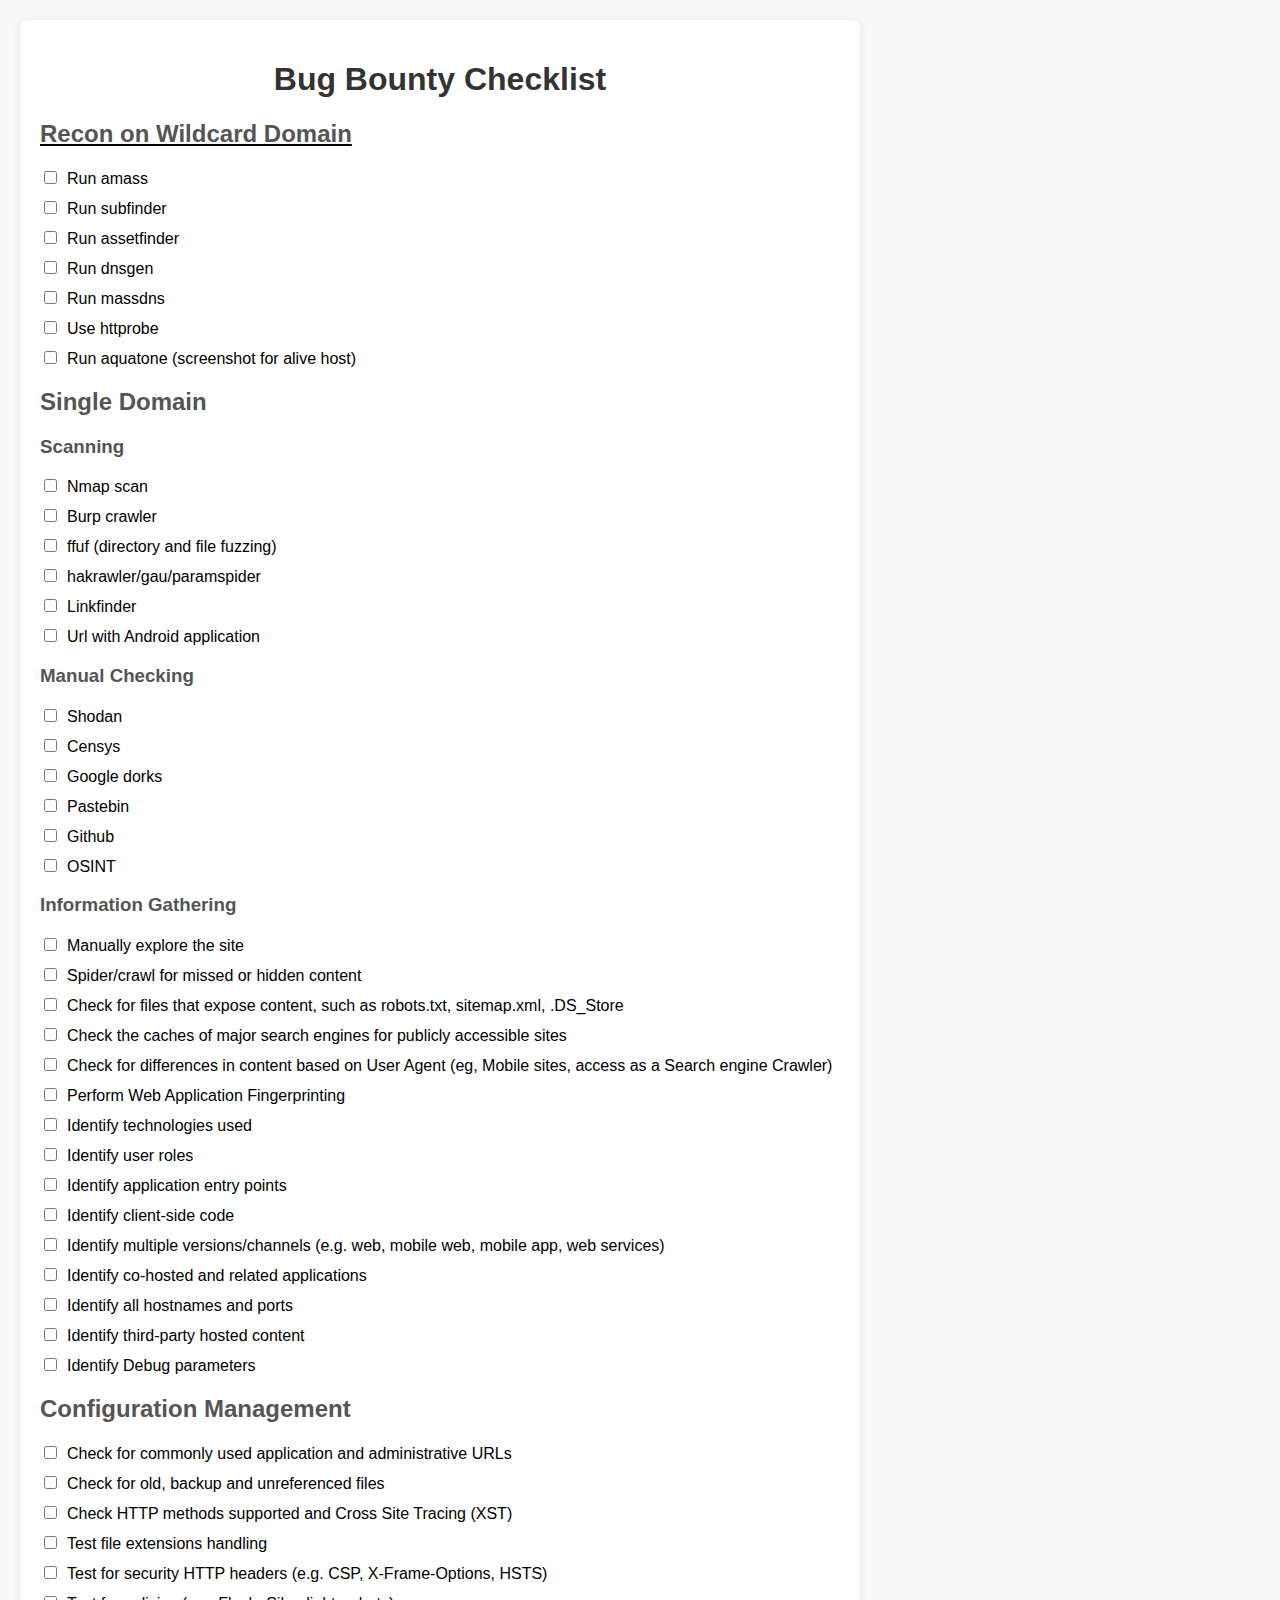
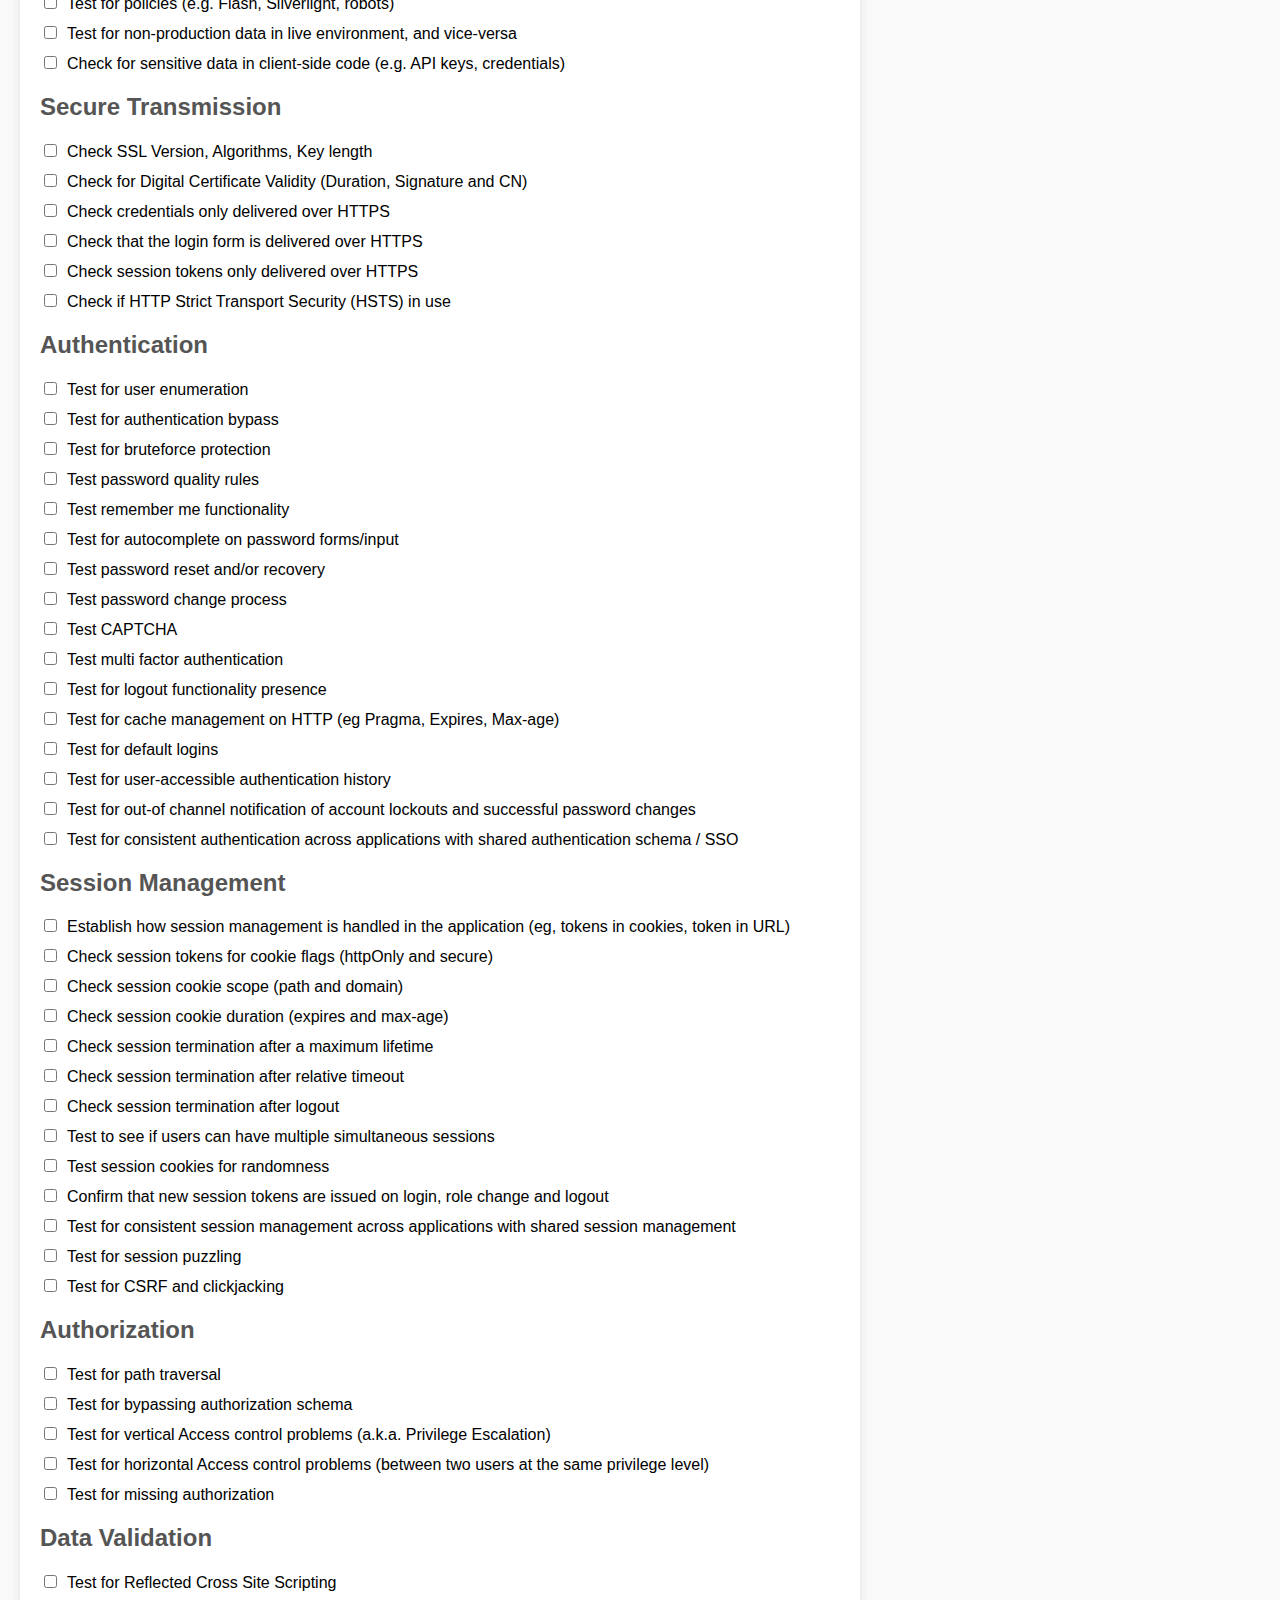
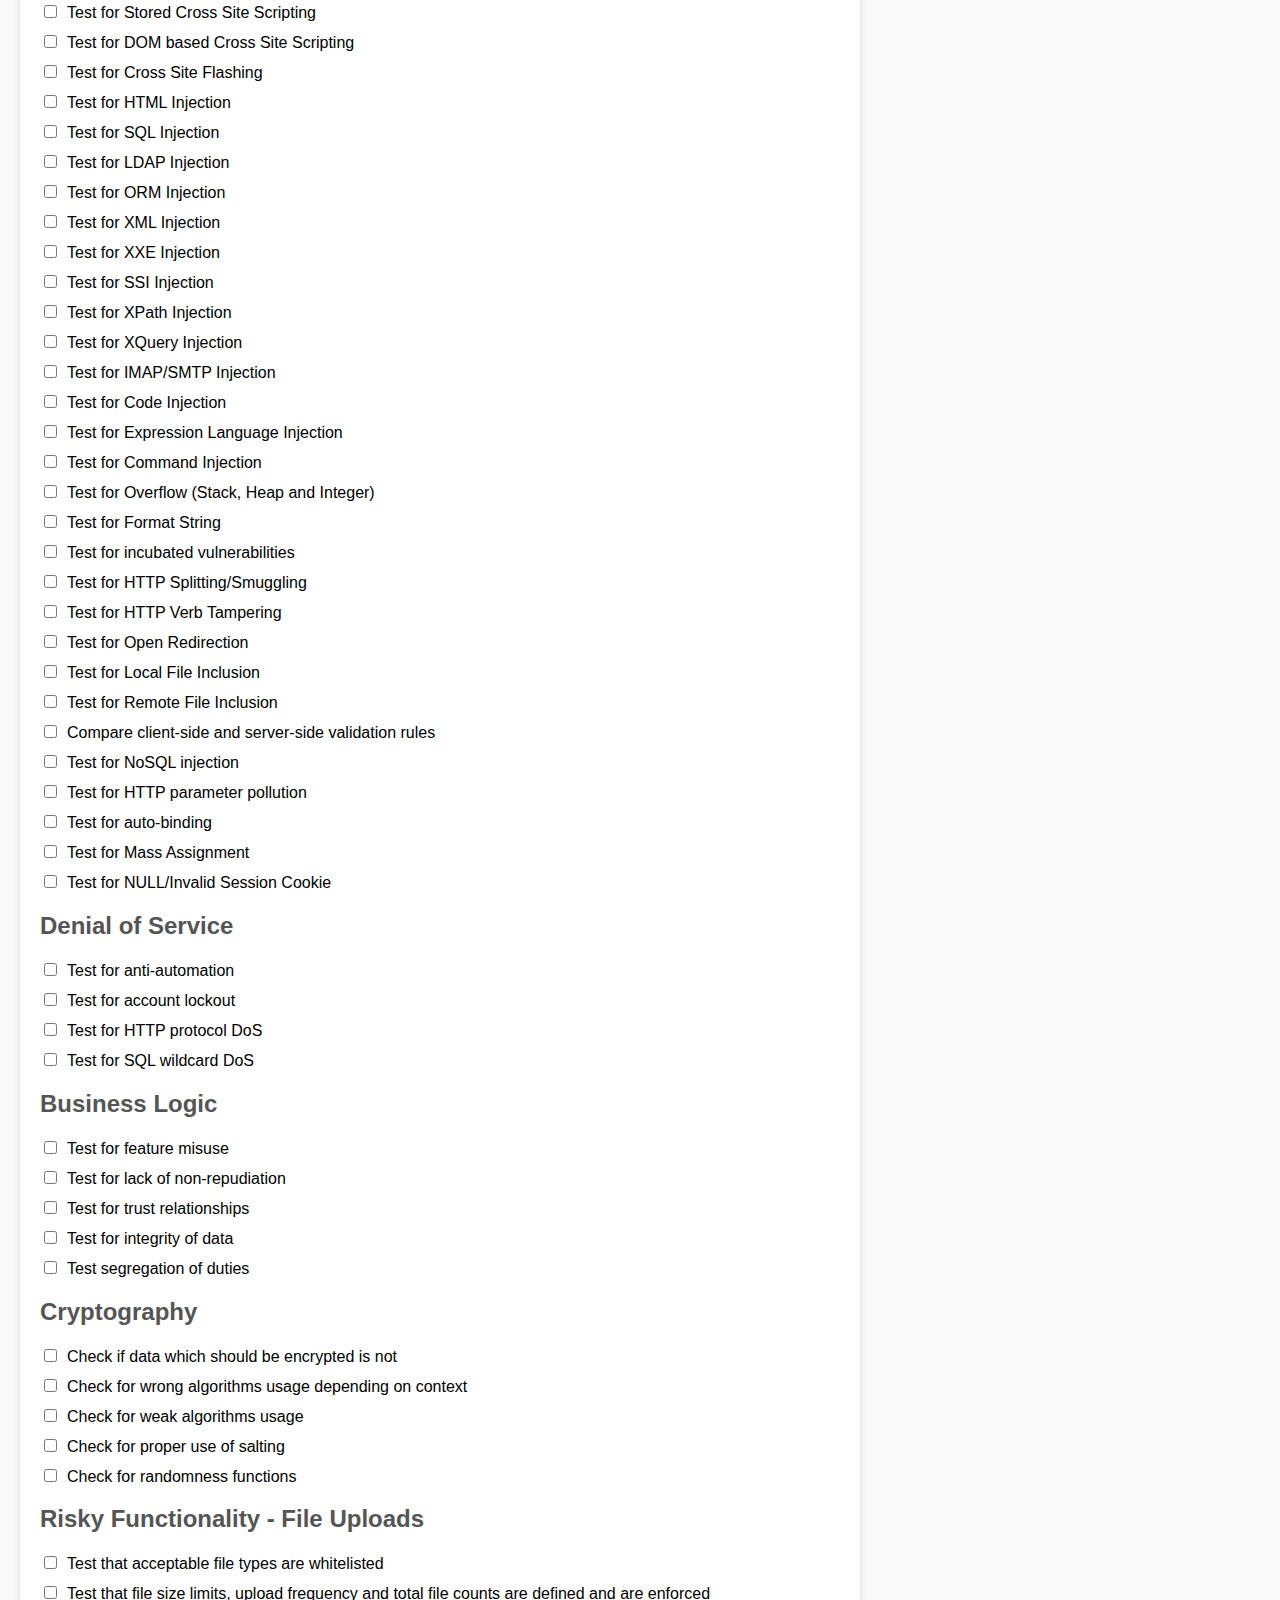
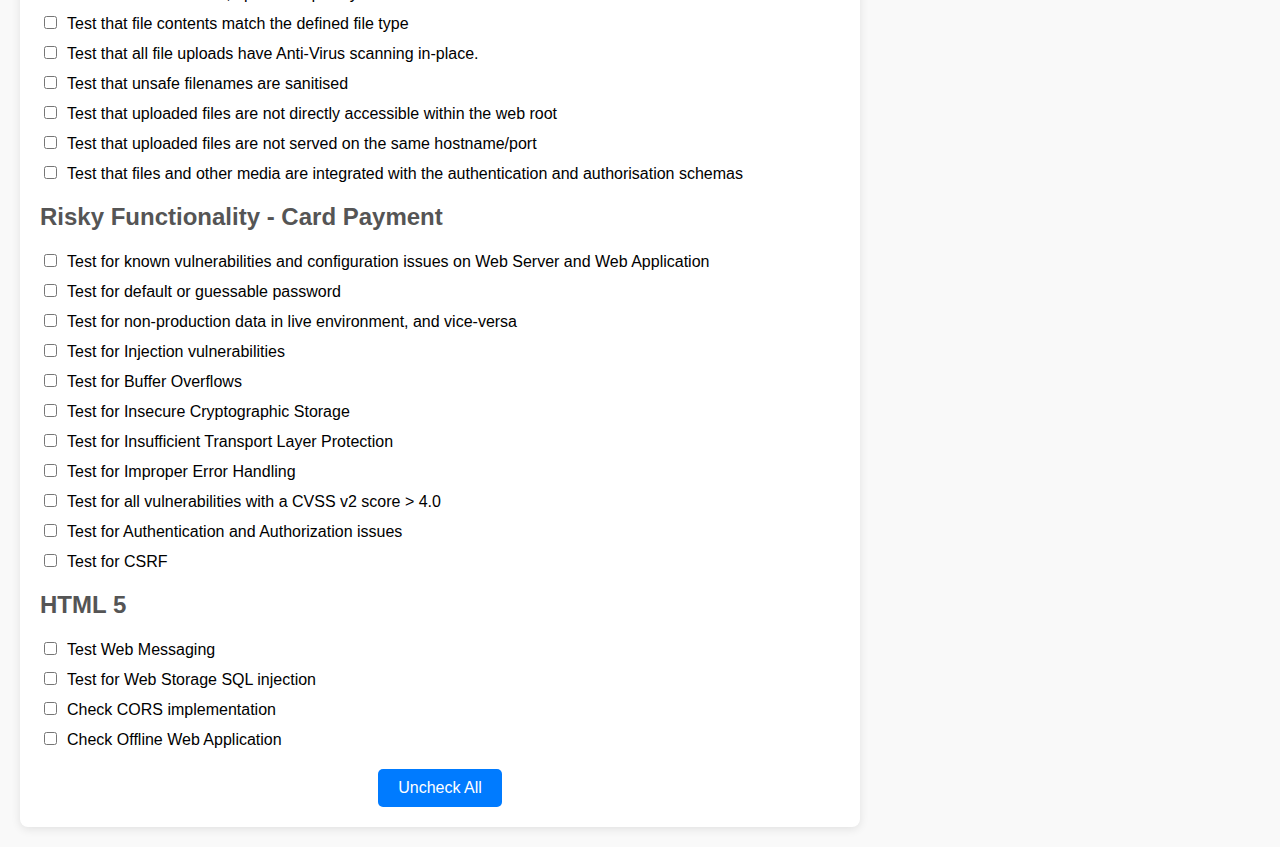
<file: BCAT.html>
<!DOCTYPE html>
<html lang="en">
<head>
    <meta charset="UTF-8">
    <meta name="viewport" content="width=device-width, initial-scale=1.0">
    <title>Bug Bounty Checklist & Tools</title>
    <style>
        body {
            font-family: Arial, sans-serif;
            background-color: #f9f9f9;
            margin: 0;
            padding: 20px;
        }

        .container {
            max-width: 800px;
            background-color: #fff;
            padding: 20px;
            border-radius: 8px;
            box-shadow: 0 2px 10px rgba(0, 0, 0, 0.1);
        }

        h1 {
            text-align: center;
            color: #333;
        }

        h2, h3 {
            color: #555;
        }

        .checkbox-container {
            margin: 10px 0;
        }

        input[type="checkbox"] {
            margin-right: 10px;
        }
        .button-container {
            text-align: center;
            margin-top: 20px;
        }

        button {
            padding: 10px 20px;
            background-color: #007BFF;
            color: white;
            border: none;
            border-radius: 5px;
            cursor: pointer;
            font-size: 16px;
        }

        button:hover {
            background-color: #0056b3;
        }
    </style>
</head>
<body>
    <div class="container">
        <h1>Bug Bounty Checklist</h1>
        <u>
            <h2>Recon on Wildcard Domain</h2>
            </u>
        <div class="checkbox-container"><input type="checkbox">Run amass</div>
        <div class="checkbox-container"><input type="checkbox">Run subfinder</div>
        <div class="checkbox-container"><input type="checkbox">Run assetfinder</div>
        <div class="checkbox-container"><input type="checkbox">Run dnsgen</div>
        <div class="checkbox-container"><input type="checkbox">Run massdns</div>
        <div class="checkbox-container"><input type="checkbox">Use httprobe</div>
        <div class="checkbox-container"><input type="checkbox">Run aquatone (screenshot for alive host)</div>

        <h2>Single Domain</h2>
        <h3>Scanning</h3>
        <div class="checkbox-container"><input type="checkbox">Nmap scan</div>
        <div class="checkbox-container"><input type="checkbox">Burp crawler</div>
        <div class="checkbox-container"><input type="checkbox">ffuf (directory and file fuzzing)</div>
        <div class="checkbox-container"><input type="checkbox">hakrawler/gau/paramspider</div>
        <div class="checkbox-container"><input type="checkbox">Linkfinder</div>
        <div class="checkbox-container"><input type="checkbox">Url with Android application</div>

        <h3>Manual Checking</h3>
        <div class="checkbox-container"><input type="checkbox">Shodan</div>
        <div class="checkbox-container"><input type="checkbox">Censys</div>
        <div class="checkbox-container"><input type="checkbox">Google dorks</div>
        <div class="checkbox-container"><input type="checkbox">Pastebin</div>
        <div class="checkbox-container"><input type="checkbox">Github</div>
        <div class="checkbox-container"><input type="checkbox">OSINT</div>

        <h3>Information Gathering</h3>
        <div class="checkbox-container"><input type="checkbox">Manually explore the site</div>
        <div class="checkbox-container"><input type="checkbox">Spider/crawl for missed or hidden content</div>
        <div class="checkbox-container"><input type="checkbox">Check for files that expose content, such as robots.txt, sitemap.xml, .DS_Store</div>
        <div class="checkbox-container"><input type="checkbox">Check the caches of major search engines for publicly accessible sites</div>
        <div class="checkbox-container"><input type="checkbox">Check for differences in content based on User Agent (eg, Mobile sites, access as a Search engine Crawler)</div>
        <div class="checkbox-container"><input type="checkbox">Perform Web Application Fingerprinting</div>
        <div class="checkbox-container"><input type="checkbox">Identify technologies used</div>
        <div class="checkbox-container"><input type="checkbox">Identify user roles</div>
        <div class="checkbox-container"><input type="checkbox">Identify application entry points</div>
        <div class="checkbox-container"><input type="checkbox">Identify client-side code</div>
        <div class="checkbox-container"><input type="checkbox">Identify multiple versions/channels (e.g. web, mobile web, mobile app, web services)</div>
        <div class="checkbox-container"><input type="checkbox">Identify co-hosted and related applications</div>
        <div class="checkbox-container"><input type="checkbox">Identify all hostnames and ports</div>
        <div class="checkbox-container"><input type="checkbox">Identify third-party hosted content</div>
        <div class="checkbox-container"><input type="checkbox">Identify Debug parameters</div>

        <h2>Configuration Management</h2>
        <div class="checkbox-container"><input type="checkbox">Check for commonly used application and administrative URLs</div>
        <div class="checkbox-container"><input type="checkbox">Check for old, backup and unreferenced files</div>
        <div class="checkbox-container"><input type="checkbox">Check HTTP methods supported and Cross Site Tracing (XST)</div>
        <div class="checkbox-container"><input type="checkbox">Test file extensions handling</div>
        <div class="checkbox-container"><input type="checkbox">Test for security HTTP headers (e.g. CSP, X-Frame-Options, HSTS)</div>
        <div class="checkbox-container"><input type="checkbox">Test for policies (e.g. Flash, Silverlight, robots)</div>
        <div class="checkbox-container"><input type="checkbox">Test for non-production data in live environment, and vice-versa</div>
        <div class="checkbox-container"><input type="checkbox">Check for sensitive data in client-side code (e.g. API keys, credentials)</div>

        <h2>Secure Transmission</h2>
        <div class="checkbox-container"><input type="checkbox">Check SSL Version, Algorithms, Key length</div>
        <div class="checkbox-container"><input type="checkbox">Check for Digital Certificate Validity (Duration, Signature and CN)</div>
        <div class="checkbox-container"><input type="checkbox">Check credentials only delivered over HTTPS</div>
        <div class="checkbox-container"><input type="checkbox">Check that the login form is delivered over HTTPS</div>
        <div class="checkbox-container"><input type="checkbox">Check session tokens only delivered over HTTPS</div>
        <div class="checkbox-container"><input type="checkbox">Check if HTTP Strict Transport Security (HSTS) in use</div>

        <h2>Authentication</h2>
        <div class="checkbox-container"><input type="checkbox">Test for user enumeration</div>
        <div class="checkbox-container"><input type="checkbox">Test for authentication bypass</div>
        <div class="checkbox-container"><input type="checkbox">Test for bruteforce protection</div>
        <div class="checkbox-container"><input type="checkbox">Test password quality rules</div>
        <div class="checkbox-container"><input type="checkbox">Test remember me functionality</div>
        <div class="checkbox-container"><input type="checkbox">Test for autocomplete on password forms/input</div>
        <div class="checkbox-container"><input type="checkbox">Test password reset and/or recovery</div>
        <div class="checkbox-container"><input type="checkbox">Test password change process</div>
        <div class="checkbox-container"><input type="checkbox">Test CAPTCHA</div>
        <div class="checkbox-container"><input type="checkbox">Test multi factor authentication</div>
        <div class="checkbox-container"><input type="checkbox">Test for logout functionality presence</div>
        <div class="checkbox-container"><input type="checkbox">Test for cache management on HTTP (eg Pragma, Expires, Max-age)</div>
        <div class="checkbox-container"><input type="checkbox">Test for default logins</div>
        <div class="checkbox-container"><input type="checkbox">Test for user-accessible authentication history</div>
        <div class="checkbox-container"><input type="checkbox">Test for out-of channel notification of account lockouts and successful password changes</div>
        <div class="checkbox-container"><input type="checkbox">Test for consistent authentication across applications with shared authentication schema / SSO</div>

        <h2>Session Management</h2>
        <div class="checkbox-container"><input type="checkbox">Establish how session management is handled in the application (eg, tokens in cookies, token in URL)</div>
        <div class="checkbox-container"><input type="checkbox">Check session tokens for cookie flags (httpOnly and secure)</div>
        <div class="checkbox-container"><input type="checkbox">Check session cookie scope (path and domain)</div>
        <div class="checkbox-container"><input type="checkbox">Check session cookie duration (expires and max-age)</div>
        <div class="checkbox-container"><input type="checkbox">Check session termination after a maximum lifetime</div>
        <div class="checkbox-container"><input type="checkbox">Check session termination after relative timeout</div>
        <div class="checkbox-container"><input type="checkbox">Check session termination after logout</div>
        <div class="checkbox-container"><input type="checkbox">Test to see if users can have multiple simultaneous sessions</div>
        <div class="checkbox-container"><input type="checkbox">Test session cookies for randomness</div>
        <div class="checkbox-container"><input type="checkbox">Confirm that new session tokens are issued on login, role change and logout</div>
        <div class="checkbox-container"><input type="checkbox">Test for consistent session management across applications with shared session management</div>
        <div class="checkbox-container"><input type="checkbox">Test for session puzzling</div>
        <div class="checkbox-container"><input type="checkbox">Test for CSRF and clickjacking</div>
        
        <h2>Authorization</h2>
        <div class="checkbox-container"><input type="checkbox">Test for path traversal</div>
        <div class="checkbox-container"><input type="checkbox">Test for bypassing authorization schema</div>
        <div class="checkbox-container"><input type="checkbox">Test for vertical Access control problems (a.k.a. Privilege Escalation)</div>
        <div class="checkbox-container"><input type="checkbox">Test for horizontal Access control problems (between two users at the same privilege level)</div>
        <div class="checkbox-container"><input type="checkbox">Test for missing authorization</div>

        <h2>Data Validation</h2>
        <div class="checkbox-container"><input type="checkbox">Test for Reflected Cross Site Scripting</div>
        <div class="checkbox-container"><input type="checkbox">Test for Stored Cross Site Scripting</div>
        <div class="checkbox-container"><input type="checkbox">Test for DOM based Cross Site Scripting</div>
        <div class="checkbox-container"><input type="checkbox">Test for Cross Site Flashing</div>
        <div class="checkbox-container"><input type="checkbox">Test for HTML Injection</div>
        <div class="checkbox-container"><input type="checkbox">Test for SQL Injection</div>
        <div class="checkbox-container"><input type="checkbox">Test for LDAP Injection</div>
        <div class="checkbox-container"><input type="checkbox">Test for ORM Injection</div>
        <div class="checkbox-container"><input type="checkbox">Test for XML Injection</div>
        <div class="checkbox-container"><input type="checkbox">Test for XXE Injection</div>
        <div class="checkbox-container"><input type="checkbox">Test for SSI Injection</div>
        <div class="checkbox-container"><input type="checkbox">Test for XPath Injection</div>
        <div class="checkbox-container"><input type="checkbox">Test for XQuery Injection</div>
        <div class="checkbox-container"><input type="checkbox">Test for IMAP/SMTP Injection</div>
        <div class="checkbox-container"><input type="checkbox">Test for Code Injection</div>
        <div class="checkbox-container"><input type="checkbox">Test for Expression Language Injection</div>
        <div class="checkbox-container"><input type="checkbox">Test for Command Injection</div>
        <div class="checkbox-container"><input type="checkbox">Test for Overflow (Stack, Heap and Integer)</div>
        <div class="checkbox-container"><input type="checkbox">Test for Format String</div>
        <div class="checkbox-container"><input type="checkbox">Test for incubated vulnerabilities</div>
        <div class="checkbox-container"><input type="checkbox">Test for HTTP Splitting/Smuggling</div>
        <div class="checkbox-container"><input type="checkbox">Test for HTTP Verb Tampering</div>
        <div class="checkbox-container"><input type="checkbox">Test for Open Redirection</div>
        <div class="checkbox-container"><input type="checkbox">Test for Local File Inclusion</div>
        <div class="checkbox-container"><input type="checkbox">Test for Remote File Inclusion</div>
        <div class="checkbox-container"><input type="checkbox">Compare client-side and server-side validation rules</div>
        <div class="checkbox-container"><input type="checkbox">Test for NoSQL injection</div>
        <div class="checkbox-container"><input type="checkbox">Test for HTTP parameter pollution</div>
        <div class="checkbox-container"><input type="checkbox">Test for auto-binding</div>
        <div class="checkbox-container"><input type="checkbox">Test for Mass Assignment</div>
        <div class="checkbox-container"><input type="checkbox">Test for NULL/Invalid Session Cookie</div>

        <h2>Denial of Service</h2>
        <div class="checkbox-container"><input type="checkbox">Test for anti-automation</div>
        <div class="checkbox-container"><input type="checkbox">Test for account lockout</div>
        <div class="checkbox-container"><input type="checkbox">Test for HTTP protocol DoS</div>
        <div class="checkbox-container"><input type="checkbox">Test for SQL wildcard DoS</div>

        <h2>Business Logic</h2>
        <div class="checkbox-container"><input type="checkbox">Test for feature misuse</div>
        <div class="checkbox-container"><input type="checkbox">Test for lack of non-repudiation</div>
        <div class="checkbox-container"><input type="checkbox">Test for trust relationships</div>
        <div class="checkbox-container"><input type="checkbox">Test for integrity of data</div>
        <div class="checkbox-container"><input type="checkbox">Test segregation of duties</div>

        <h2>Cryptography</h2>
        <div class="checkbox-container"><input type="checkbox">Check if data which should be encrypted is not</div>
        <div class="checkbox-container"><input type="checkbox">Check for wrong algorithms usage depending on context</div>
        <div class="checkbox-container"><input type="checkbox">Check for weak algorithms usage</div>
        <div class="checkbox-container"><input type="checkbox">Check for proper use of salting</div>
        <div class="checkbox-container"><input type="checkbox">Check for randomness functions</div>

        <h2>Risky Functionality - File Uploads</h2>
        <div class="checkbox-container"><input type="checkbox">Test that acceptable file types are whitelisted</div>
        <div class="checkbox-container"><input type="checkbox">Test that file size limits, upload frequency and total file counts are defined and are enforced</div>
        <div class="checkbox-container"><input type="checkbox">Test that file contents match the defined file type</div>
        <div class="checkbox-container"><input type="checkbox">Test that all file uploads have Anti-Virus scanning in-place.</div>
        <div class="checkbox-container"><input type="checkbox">Test that unsafe filenames are sanitised</div>
        <div class="checkbox-container"><input type="checkbox">Test that uploaded files are not directly accessible within the web root</div>
        <div class="checkbox-container"><input type="checkbox">Test that uploaded files are not served on the same hostname/port</div>
        <div class="checkbox-container"><input type="checkbox">Test that files and other media are integrated with the authentication and authorisation schemas</div>

        <h2>Risky Functionality - Card Payment</h2>
        <div class="checkbox-container"><input type="checkbox">Test for known vulnerabilities and configuration issues on Web Server and Web Application</div>
        <div class="checkbox-container"><input type="checkbox">Test for default or guessable password</div>
        <div class="checkbox-container"><input type="checkbox">Test for non-production data in live environment, and vice-versa</div>
        <div class="checkbox-container"><input type="checkbox">Test for Injection vulnerabilities</div>
        <div class="checkbox-container"><input type="checkbox">Test for Buffer Overflows</div>
        <div class="checkbox-container"><input type="checkbox">Test for Insecure Cryptographic Storage</div>
        <div class="checkbox-container"><input type="checkbox">Test for Insufficient Transport Layer Protection</div>
        <div class="checkbox-container"><input type="checkbox">Test for Improper Error Handling</div>
        <div class="checkbox-container"><input type="checkbox">Test for all vulnerabilities with a CVSS v2 score > 4.0</div>
        <div class="checkbox-container"><input type="checkbox">Test for Authentication and Authorization issues</div>
        <div class="checkbox-container"><input type="checkbox">Test for CSRF</div>

        <h2>HTML 5</h2>
        <div class="checkbox-container"><input type="checkbox">Test Web Messaging</div>
        <div class="checkbox-container"><input type="checkbox">Test for Web Storage SQL injection</div>
        <div class="checkbox-container"><input type="checkbox">Check CORS implementation</div>
        <div class="checkbox-container"><input type="checkbox">Check Offline Web Application</div>
        <div class="button-container">
            <button id="uncheck-all">Uncheck All</button>
    </div>
    <script>
        document.addEventListener('DOMContentLoaded', (event) => {
            // Restore checkbox state
            document.querySelectorAll('input[type="checkbox"]').forEach((checkbox) => {
                const checked = localStorage.getItem(checkbox.id) === 'true';
                checkbox.checked = checked;
            });

            // Save checkbox state
            document.querySelectorAll('input[type="checkbox"]').forEach((checkbox) => {
                checkbox.addEventListener('change', () => {
                    localStorage.setItem(checkbox.id, checkbox.checked);
                });
            });

            // Uncheck all checkboxes
            document.getElementById('uncheck-all').addEventListener('click', () => {
                document.querySelectorAll('input[type="checkbox"]').forEach((checkbox) => {
                    checkbox.checked = false;
                    localStorage.setItem(checkbox.id, false);
                });
            });
        });
        // By_issam_beniysa
    </script>
</body>
</html>
</file>
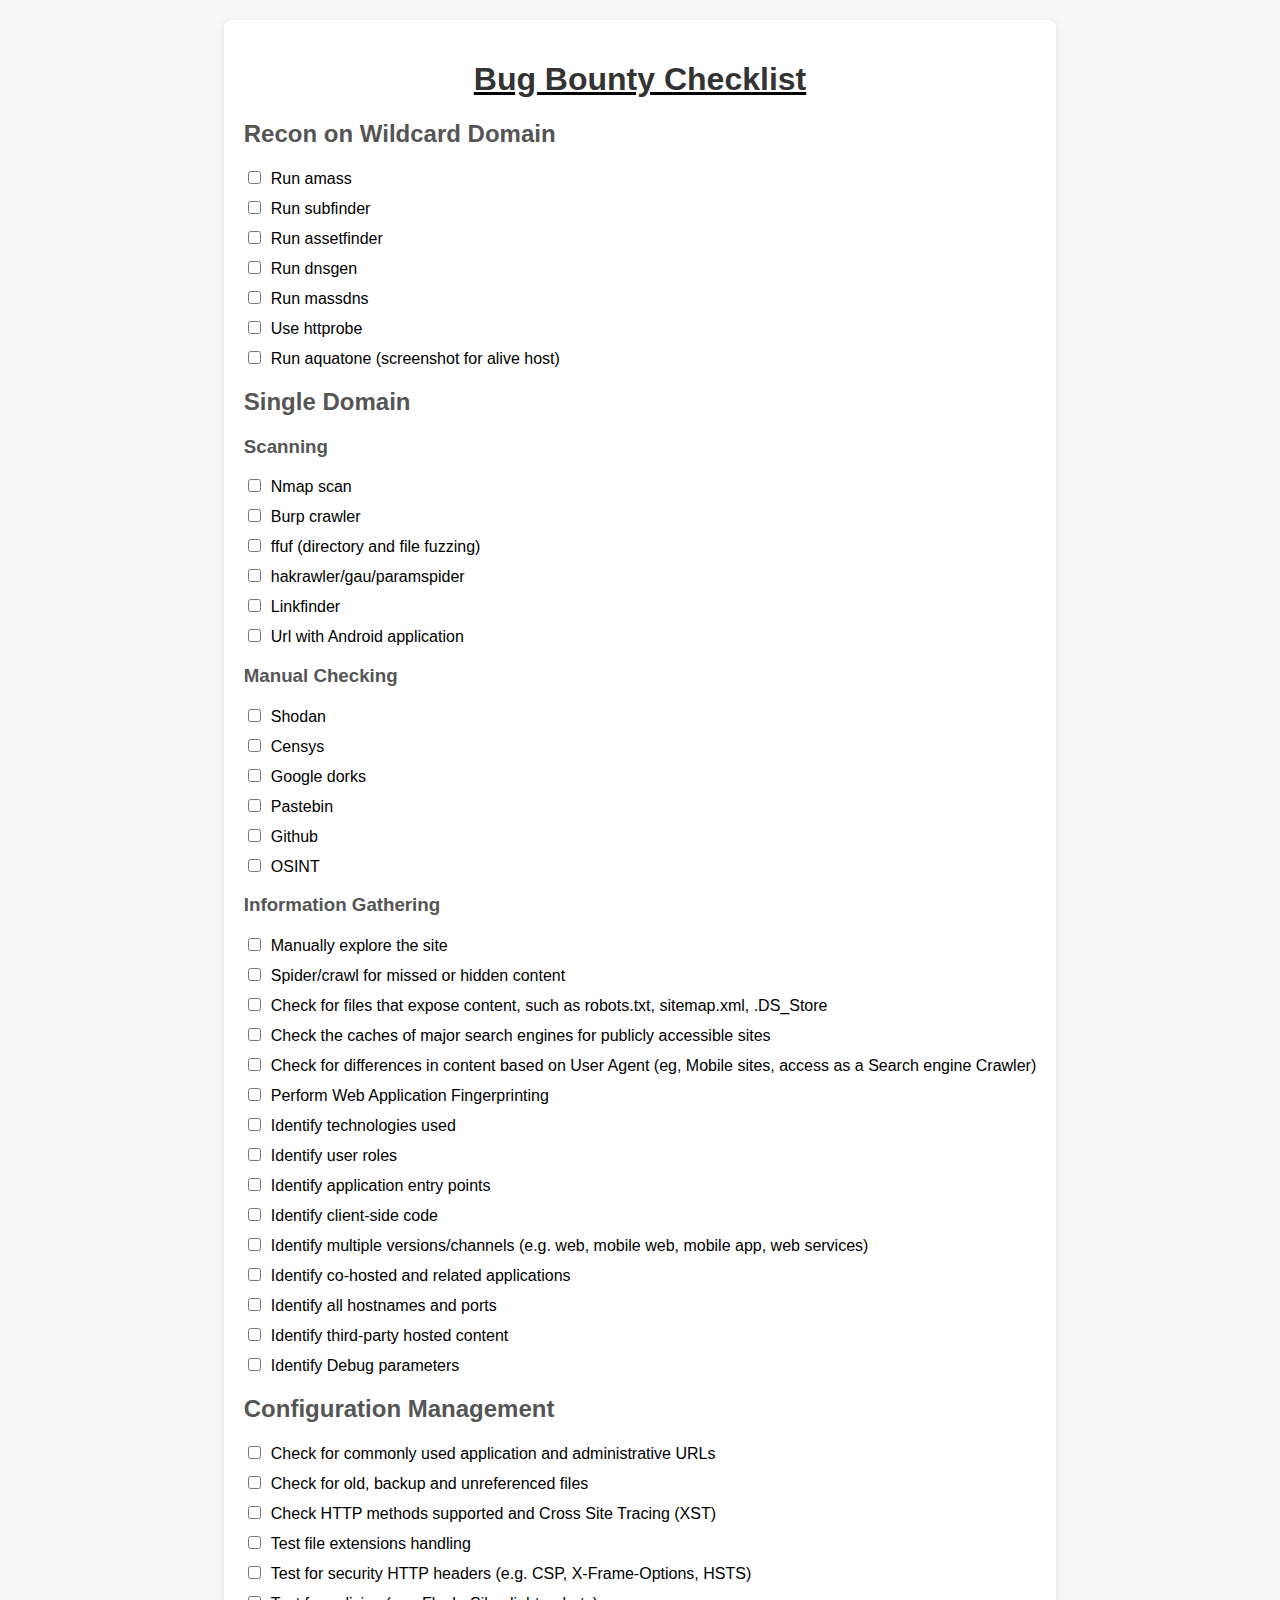
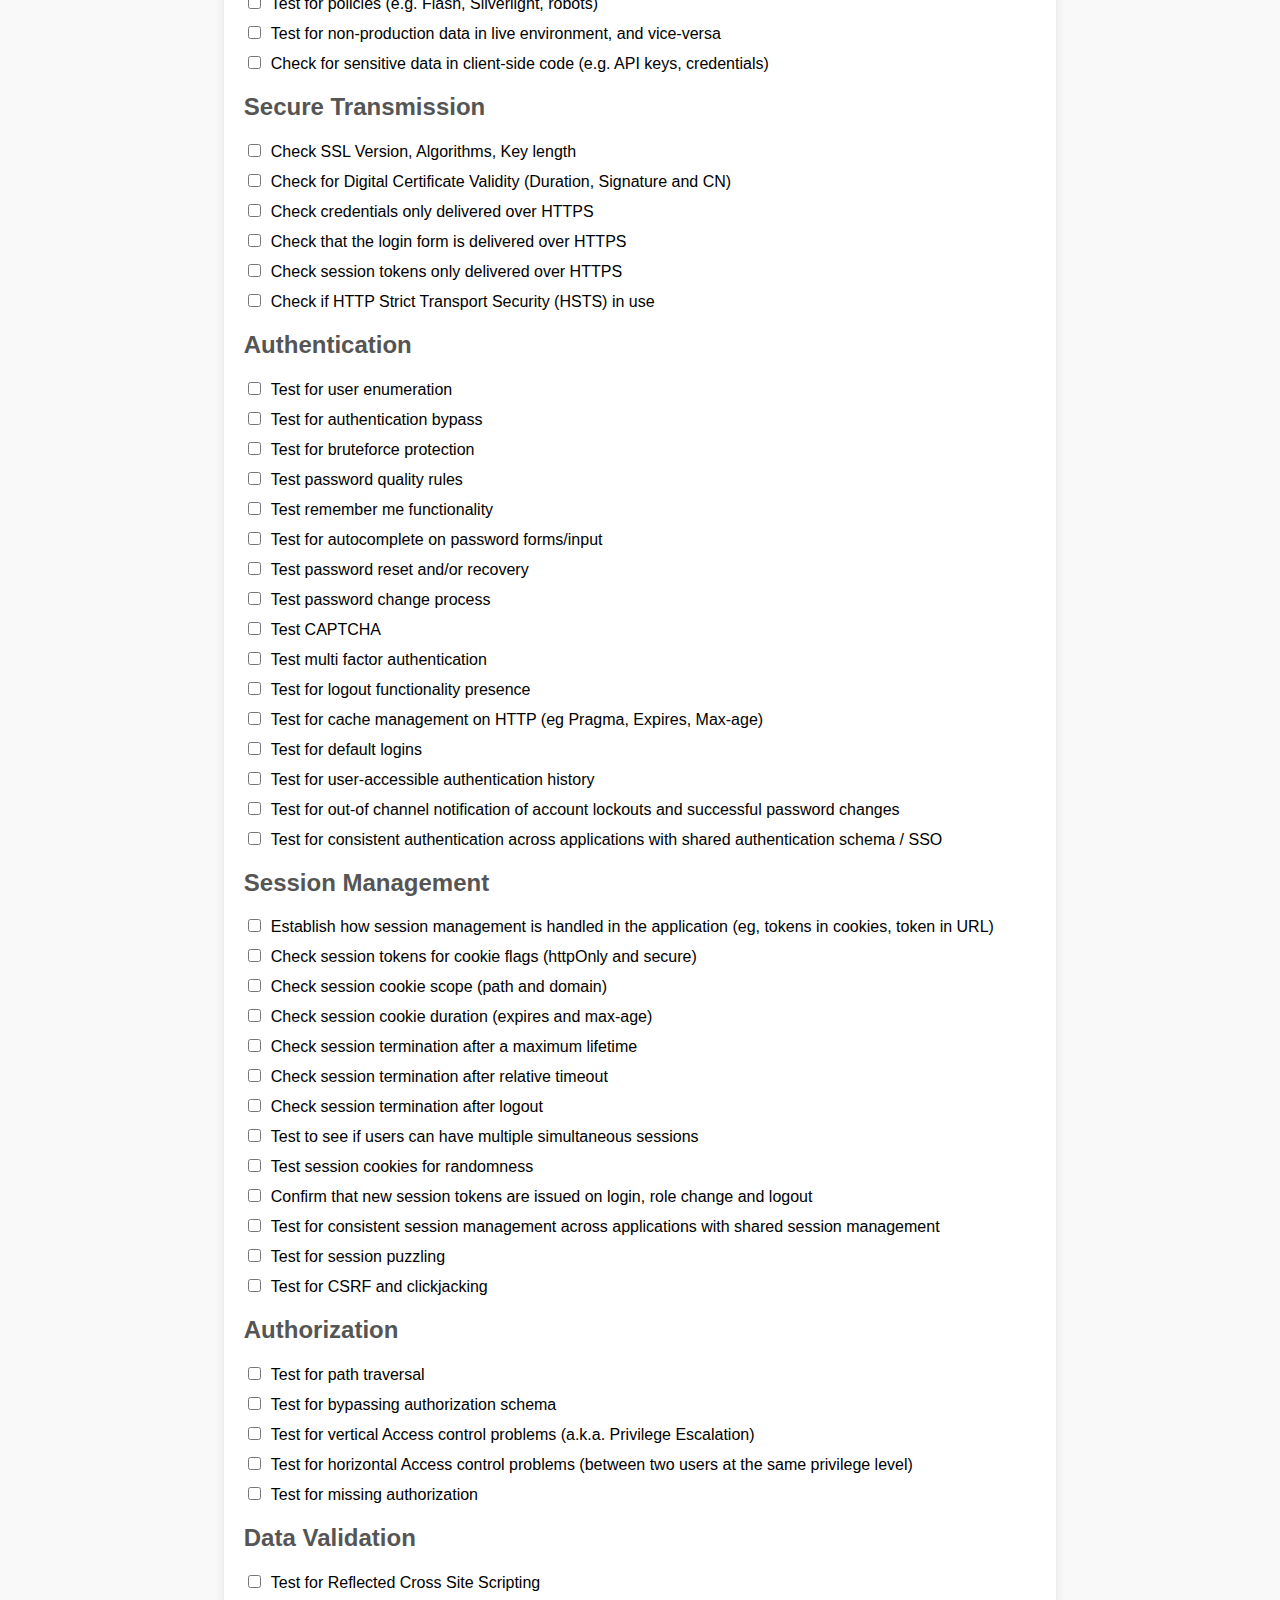
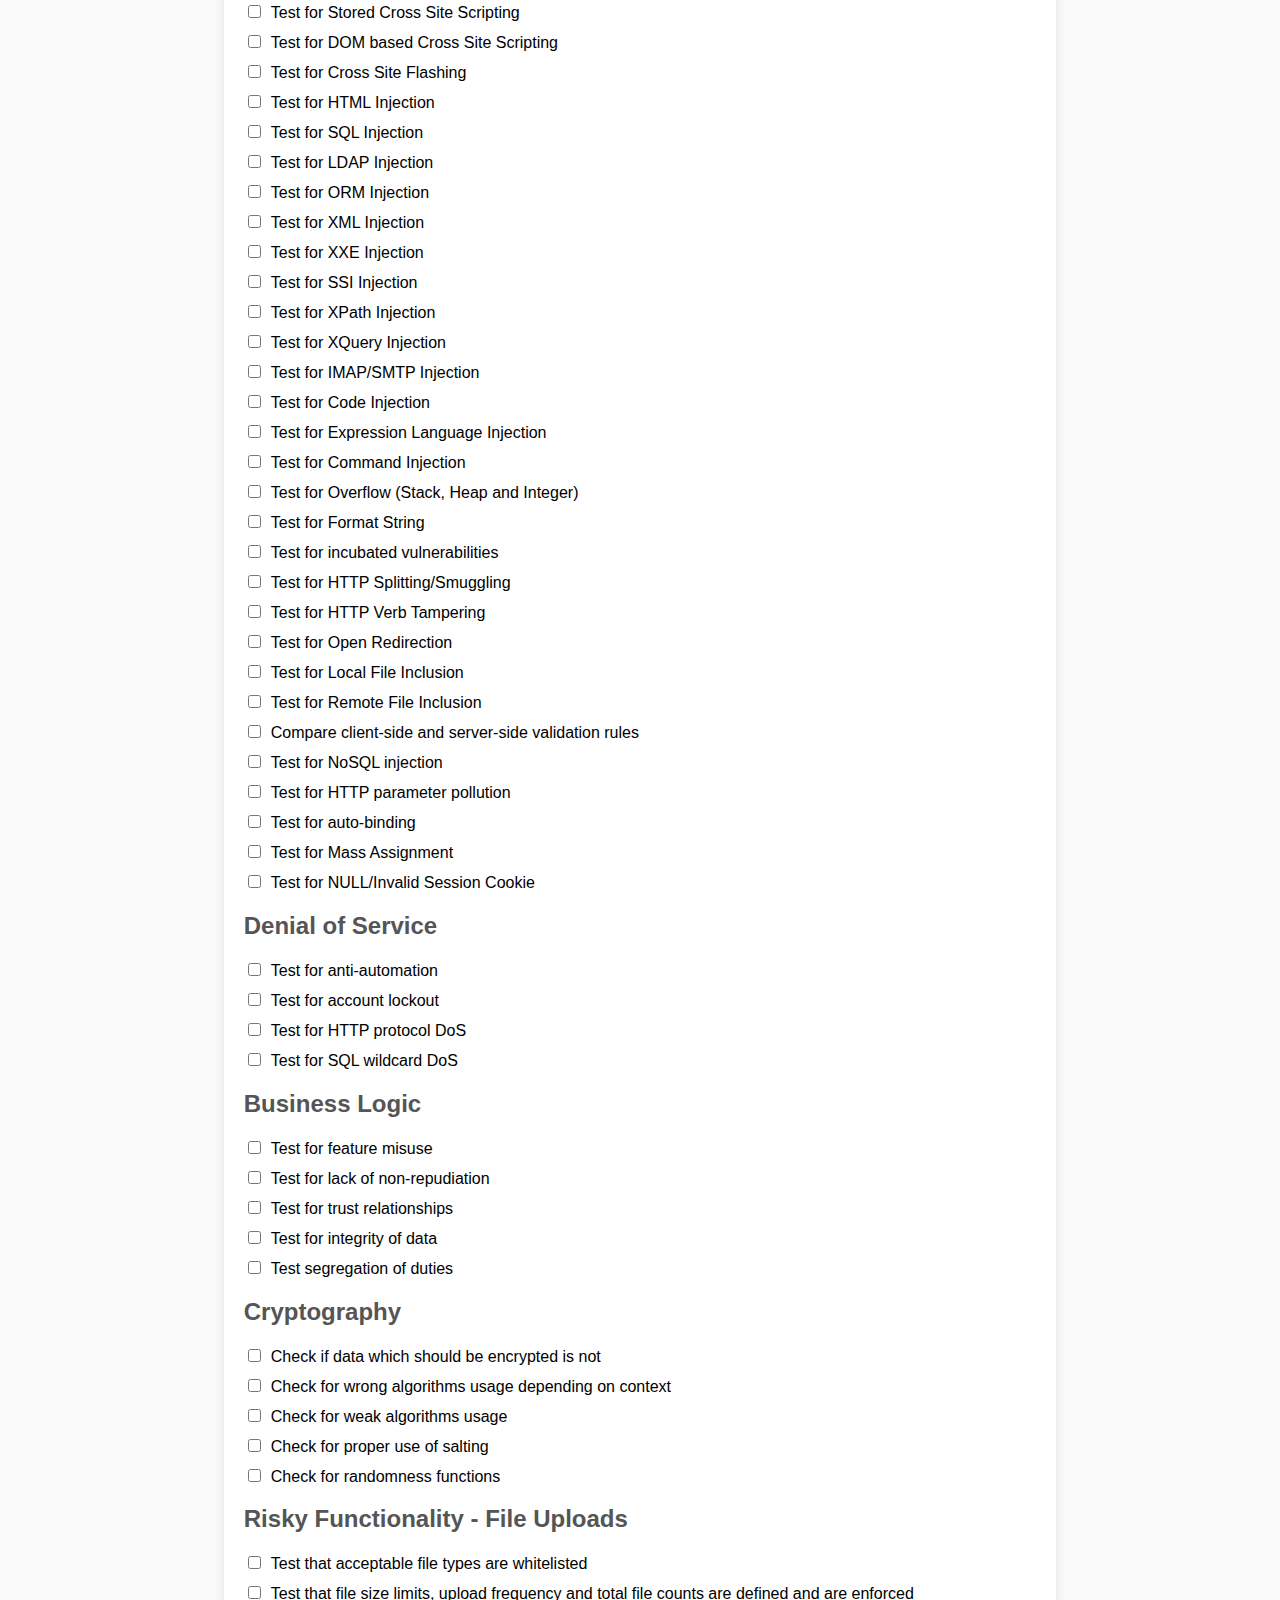
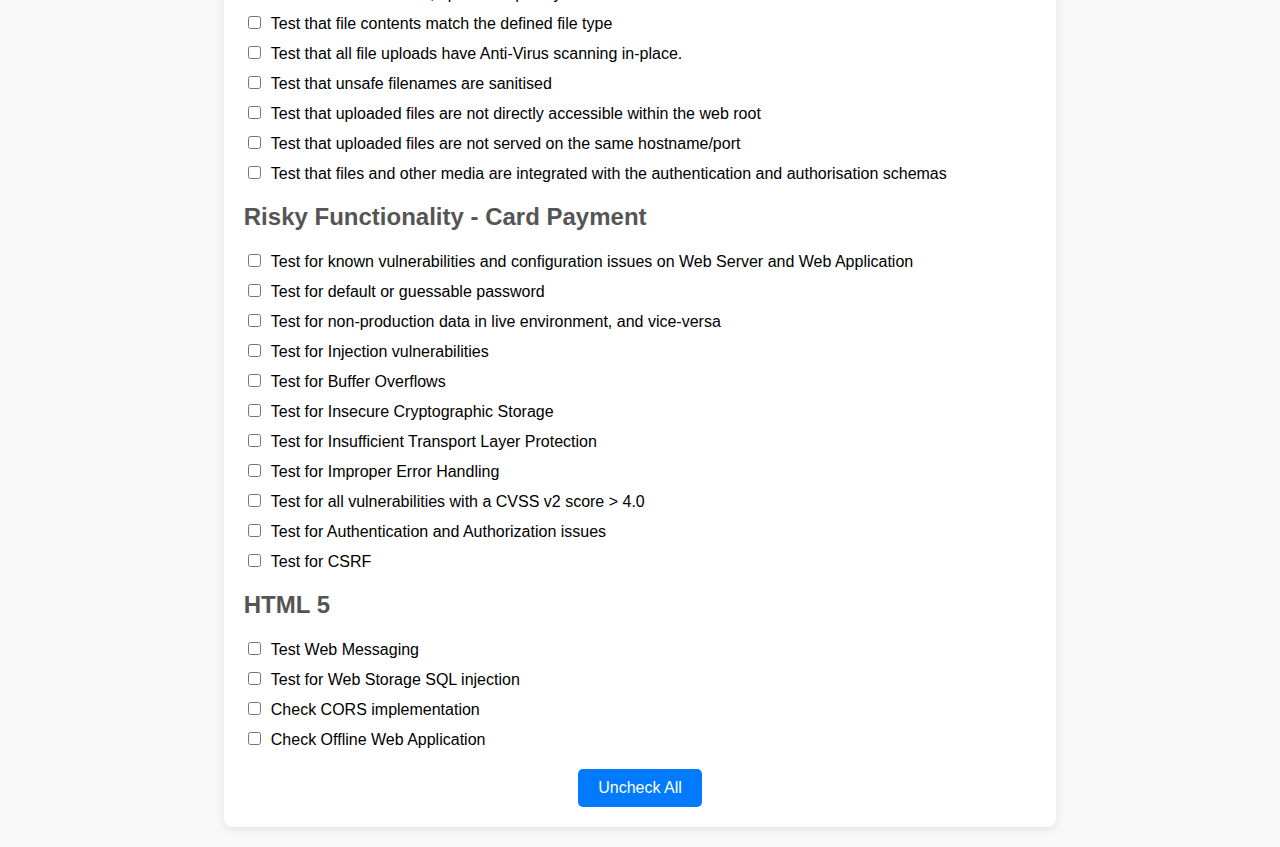
<file: bcat.html>
<!DOCTYPE html>
<html lang="en">
<head>
    <meta charset="UTF-8">
    <meta name="viewport" content="width=device-width, initial-scale=1.0">
    <title>Bug Bounty Checklist & Tools</title>
    <style>
        body {
            font-family: Arial, sans-serif;
            background-color: #f9f9f9;
            margin: 0;
            padding: 20px;
            display: flex;
            align-items: center;
            justify-content: center;
            height: ALL;
            position: relative;
        }

        .container {
            max-width: 800px;
            background-color: #fff;
            padding: 20px;
            border-radius: 8px;
            box-shadow: 0 2px 10px rgba(0, 0, 0, 0.1);
        }

        h1 {
            text-align: center;
            color: #333;
        }

        h2, h3 {
            color: #555;
        }

        .checkbox-container {
            margin: 10px 0;
        }

        input[type="checkbox"] {
            margin-right: 10px;
        }
        .button-container {
            text-align: center;
            margin-top: 20px;
        }

        button {
            padding: 10px 20px;
            background-color: #007BFF;
            color: white;
            border: none;
            border-radius: 5px;
            cursor: pointer;
            font-size: 16px;
        }

        button:hover {
            background-color: #0056b3;
        }
    </style>
</head>
<body>
    <div class="container">
        <u><h1>Bug Bounty Checklist</h1></u>
        
        <h2>Recon on Wildcard Domain</h2>
        <div class="checkbox-container"><input type="checkbox" id="1"  >Run amass</div>
        <div class="checkbox-container"><input type="checkbox" id="2" >Run subfinder</div>
        <div class="checkbox-container"><input type="checkbox" id="3">Run assetfinder</div>
        <div class="checkbox-container"><input type="checkbox" id="4">Run dnsgen</div>
        <div class="checkbox-container"><input type="checkbox" id="5">Run massdns</div>
        <div class="checkbox-container"><input type="checkbox" id="6">Use httprobe</div>
        <div class="checkbox-container"><input type="checkbox" id="7">Run aquatone (screenshot for alive host)</div>

        <h2>Single Domain</h2>
        <h3>Scanning</h3>
        <div class="checkbox-container"><input type="checkbox" id="8">Nmap scan</div>
        <div class="checkbox-container"><input type="checkbox" id="9">Burp crawler</div>
        <div class="checkbox-container"><input type="checkbox" id="10">ffuf (directory and file fuzzing)</div>
        <div class="checkbox-container"><input type="checkbox" id="11">hakrawler/gau/paramspider</div>
        <div class="checkbox-container"><input type="checkbox" id="12">Linkfinder</div>
        <div class="checkbox-container"><input type="checkbox" id="13">Url with Android application</div>

        <h3>Manual Checking</h3>
        <div class="checkbox-container"><input type="checkbox" id="14">Shodan</div>
        <div class="checkbox-container"><input type="checkbox" id="15">Censys</div>
        <div class="checkbox-container"><input type="checkbox" id="16">Google dorks</div>
        <div class="checkbox-container"><input type="checkbox" id="17">Pastebin</div>
        <div class="checkbox-container"><input type="checkbox" id="18">Github</div>
        <div class="checkbox-container"><input type="checkbox" id="19">OSINT</div>

        <h3>Information Gathering</h3>
        <div class="checkbox-container"><input type="checkbox" id="20">Manually explore the site</div>
        <div class="checkbox-container"><input type="checkbox" id="21">Spider/crawl for missed or hidden content</div>
        <div class="checkbox-container"><input type="checkbox" id="22">Check for files that expose content, such as robots.txt, sitemap.xml, .DS_Store</div>
        <div class="checkbox-container"><input type="checkbox" id="23">Check the caches of major search engines for publicly accessible sites</div>
        <div class="checkbox-container"><input type="checkbox" id="24">Check for differences in content based on User Agent (eg, Mobile sites, access as a Search engine Crawler)</div>
        <div class="checkbox-container"><input type="checkbox" id="25">Perform Web Application Fingerprinting</div>
        <div class="checkbox-container"><input type="checkbox" id="26">Identify technologies used</div>
        <div class="checkbox-container"><input type="checkbox" id="27">Identify user roles</div>
        <div class="checkbox-container"><input type="checkbox" id="28">Identify application entry points</div>
        <div class="checkbox-container"><input type="checkbox" id="29">Identify client-side code</div>
        <div class="checkbox-container"><input type="checkbox" id="30">Identify multiple versions/channels (e.g. web, mobile web, mobile app, web services)</div>
        <div class="checkbox-container"><input type="checkbox" id="31">Identify co-hosted and related applications</div>
        <div class="checkbox-container"><input type="checkbox" id="32">Identify all hostnames and ports</div>
        <div class="checkbox-container"><input type="checkbox" id="33">Identify third-party hosted content</div>
        <div class="checkbox-container"><input type="checkbox" id="34">Identify Debug parameters</div>

        <h2>Configuration Management</h2>
        <div class="checkbox-container"><input type="checkbox" id="35">Check for commonly used application and administrative URLs</div>
        <div class="checkbox-container"><input type="checkbox" id="36">Check for old, backup and unreferenced files</div>
        <div class="checkbox-container"><input type="checkbox" id="37">Check HTTP methods supported and Cross Site Tracing (XST)</div>
        <div class="checkbox-container"><input type="checkbox" id="38">Test file extensions handling</div>
        <div class="checkbox-container"><input type="checkbox" id="39">Test for security HTTP headers (e.g. CSP, X-Frame-Options, HSTS)</div>
        <div class="checkbox-container"><input type="checkbox" id="40">Test for policies (e.g. Flash, Silverlight, robots)</div>
        <div class="checkbox-container"><input type="checkbox" id="41">Test for non-production data in live environment, and vice-versa</div>
        <div class="checkbox-container"><input type="checkbox" id="42">Check for sensitive data in client-side code (e.g. API keys, credentials)</div>

        <h2>Secure Transmission</h2>
        <div class="checkbox-container"><input type="checkbox" id="43">Check SSL Version, Algorithms, Key length</div>
        <div class="checkbox-container"><input type="checkbox" id="44">Check for Digital Certificate Validity (Duration, Signature and CN)</div>
        <div class="checkbox-container"><input type="checkbox" id="45">Check credentials only delivered over HTTPS</div>
        <div class="checkbox-container"><input type="checkbox" id="46">Check that the login form is delivered over HTTPS</div>
        <div class="checkbox-container"><input type="checkbox" id="47">Check session tokens only delivered over HTTPS</div>
        <div class="checkbox-container"><input type="checkbox" id="48">Check if HTTP Strict Transport Security (HSTS) in use</div>

        <h2>Authentication</h2>
        <div class="checkbox-container"><input type="checkbox" id="49">Test for user enumeration</div>
        <div class="checkbox-container"><input type="checkbox" id="50">Test for authentication bypass</div>
        <div class="checkbox-container"><input type="checkbox" id="51">Test for bruteforce protection</div>
        <div class="checkbox-container"><input type="checkbox" id="52">Test password quality rules</div>
        <div class="checkbox-container"><input type="checkbox" id="53">Test remember me functionality</div>
        <div class="checkbox-container"><input type="checkbox" id="54">Test for autocomplete on password forms/input</div>
        <div class="checkbox-container"><input type="checkbox" id="55">Test password reset and/or recovery</div>
        <div class="checkbox-container"><input type="checkbox" id="56">Test password change process</div>
        <div class="checkbox-container"><input type="checkbox" id="57">Test CAPTCHA</div>
        <div class="checkbox-container"><input type="checkbox" id="58">Test multi factor authentication</div>
        <div class="checkbox-container"><input type="checkbox" id="59">Test for logout functionality presence</div>
        <div class="checkbox-container"><input type="checkbox" id="60">Test for cache management on HTTP (eg Pragma, Expires, Max-age)</div>
        <div class="checkbox-container"><input type="checkbox" id="61">Test for default logins</div>
        <div class="checkbox-container"><input type="checkbox" id="62">Test for user-accessible authentication history</div>
        <div class="checkbox-container"><input type="checkbox" id="63">Test for out-of channel notification of account lockouts and successful password changes</div>
        <div class="checkbox-container"><input type="checkbox" id="64">Test for consistent authentication across applications with shared authentication schema / SSO</div>

        <h2>Session Management</h2>
        <div class="checkbox-container"><input type="checkbox" id="65">Establish how session management is handled in the application (eg, tokens in cookies, token in URL)</div>
        <div class="checkbox-container"><input type="checkbox" id="66">Check session tokens for cookie flags (httpOnly and secure)</div>
        <div class="checkbox-container"><input type="checkbox" id="67">Check session cookie scope (path and domain)</div>
        <div class="checkbox-container"><input type="checkbox" id="68">Check session cookie duration (expires and max-age)</div>
        <div class="checkbox-container"><input type="checkbox" id="69">Check session termination after a maximum lifetime</div>
        <div class="checkbox-container"><input type="checkbox" id="70">Check session termination after relative timeout</div>
        <div class="checkbox-container"><input type="checkbox" id="71">Check session termination after logout</div>
        <div class="checkbox-container"><input type="checkbox" id="72">Test to see if users can have multiple simultaneous sessions</div>
        <div class="checkbox-container"><input type="checkbox" id="73">Test session cookies for randomness</div>
        <div class="checkbox-container"><input type="checkbox" id="74">Confirm that new session tokens are issued on login, role change and logout</div>
        <div class="checkbox-container"><input type="checkbox" id="75">Test for consistent session management across applications with shared session management</div>
        <div class="checkbox-container"><input type="checkbox" id="76">Test for session puzzling</div>
        <div class="checkbox-container"><input type="checkbox" id="77">Test for CSRF and clickjacking</div>
        
        <h2>Authorization</h2>
        <div class="checkbox-container"><input type="checkbox" id="78">Test for path traversal</div>
        <div class="checkbox-container"><input type="checkbox" id="79">Test for bypassing authorization schema</div>
        <div class="checkbox-container"><input type="checkbox" id="80">Test for vertical Access control problems (a.k.a. Privilege Escalation)</div>
        <div class="checkbox-container"><input type="checkbox" id="81">Test for horizontal Access control problems (between two users at the same privilege level)</div>
        <div class="checkbox-container"><input type="checkbox" id="82">Test for missing authorization</div>

        <h2>Data Validation</h2>
        <div class="checkbox-container"><input type="checkbox" id="83">Test for Reflected Cross Site Scripting</div>
        <div class="checkbox-container"><input type="checkbox" id="84">Test for Stored Cross Site Scripting</div>
        <div class="checkbox-container"><input type="checkbox" id="85">Test for DOM based Cross Site Scripting</div>
        <div class="checkbox-container"><input type="checkbox" id="86">Test for Cross Site Flashing</div>
        <div class="checkbox-container"><input type="checkbox" id="87">Test for HTML Injection</div>
        <div class="checkbox-container"><input type="checkbox" id="88">Test for SQL Injection</div>
        <div class="checkbox-container"><input type="checkbox" id="89">Test for LDAP Injection</div>
        <div class="checkbox-container"><input type="checkbox" id="90">Test for ORM Injection</div>
        <div class="checkbox-container"><input type="checkbox" id="91">Test for XML Injection</div>
        <div class="checkbox-container"><input type="checkbox" id="92">Test for XXE Injection</div>
        <div class="checkbox-container"><input type="checkbox" id="93">Test for SSI Injection</div>
        <div class="checkbox-container"><input type="checkbox" id="94">Test for XPath Injection</div>
        <div class="checkbox-container"><input type="checkbox" id="95">Test for XQuery Injection</div>
        <div class="checkbox-container"><input type="checkbox" id="96">Test for IMAP/SMTP Injection</div>
        <div class="checkbox-container"><input type="checkbox" id="97">Test for Code Injection</div>
        <div class="checkbox-container"><input type="checkbox" id="98">Test for Expression Language Injection</div>
        <div class="checkbox-container"><input type="checkbox" id="99">Test for Command Injection</div>
        <div class="checkbox-container"><input type="checkbox" id="100">Test for Overflow (Stack, Heap and Integer)</div>
        <div class="checkbox-container"><input type="checkbox" id="101">Test for Format String</div>
        <div class="checkbox-container"><input type="checkbox" id="102">Test for incubated vulnerabilities</div>
        <div class="checkbox-container"><input type="checkbox" id="103">Test for HTTP Splitting/Smuggling</div>
        <div class="checkbox-container"><input type="checkbox" id="104">Test for HTTP Verb Tampering</div>
        <div class="checkbox-container"><input type="checkbox" id="105">Test for Open Redirection</div>
        <div class="checkbox-container"><input type="checkbox" id="106">Test for Local File Inclusion</div>
        <div class="checkbox-container"><input type="checkbox" id="107">Test for Remote File Inclusion</div>
        <div class="checkbox-container"><input type="checkbox" id="108">Compare client-side and server-side validation rules</div>
        <div class="checkbox-container"><input type="checkbox" id="109">Test for NoSQL injection</div>
        <div class="checkbox-container"><input type="checkbox" id="110">Test for HTTP parameter pollution</div>
        <div class="checkbox-container"><input type="checkbox" id="111">Test for auto-binding</div>
        <div class="checkbox-container"><input type="checkbox" id="112">Test for Mass Assignment</div>
        <div class="checkbox-container"><input type="checkbox" id="113">Test for NULL/Invalid Session Cookie</div>

        <h2>Denial of Service</h2>
        <div class="checkbox-container"><input type="checkbox" id="114">Test for anti-automation</div>
        <div class="checkbox-container"><input type="checkbox" id="115">Test for account lockout</div>
        <div class="checkbox-container"><input type="checkbox" id="115">Test for HTTP protocol DoS</div>
        <div class="checkbox-container"><input type="checkbox" id="116">Test for SQL wildcard DoS</div>

        <h2>Business Logic</h2>
        <div class="checkbox-container"><input type="checkbox" id="117">Test for feature misuse</div>
        <div class="checkbox-container"><input type="checkbox" id="119">Test for lack of non-repudiation</div>
        <div class="checkbox-container"><input type="checkbox" id="120">Test for trust relationships</div>
        <div class="checkbox-container"><input type="checkbox" id="121">Test for integrity of data</div>
        <div class="checkbox-container"><input type="checkbox" id="122">Test segregation of duties</div>

        <h2>Cryptography</h2>
        <div class="checkbox-container"><input type="checkbox" id="123">Check if data which should be encrypted is not</div>
        <div class="checkbox-container"><input type="checkbox" id="124">Check for wrong algorithms usage depending on context</div>
        <div class="checkbox-container"><input type="checkbox" id="125">Check for weak algorithms usage</div>
        <div class="checkbox-container"><input type="checkbox" id="126">Check for proper use of salting</div>
        <div class="checkbox-container"><input type="checkbox" id="127">Check for randomness functions</div>

        <h2>Risky Functionality - File Uploads</h2>
        <div class="checkbox-container"><input type="checkbox" id="128">Test that acceptable file types are whitelisted</div>
        <div class="checkbox-container"><input type="checkbox" id="129">Test that file size limits, upload frequency and total file counts are defined and are enforced</div>
        <div class="checkbox-container"><input type="checkbox" id="130">Test that file contents match the defined file type</div>
        <div class="checkbox-container"><input type="checkbox" id="131">Test that all file uploads have Anti-Virus scanning in-place.</div>
        <div class="checkbox-container"><input type="checkbox" id="132">Test that unsafe filenames are sanitised</div>
        <div class="checkbox-container"><input type="checkbox" id="133">Test that uploaded files are not directly accessible within the web root</div>
        <div class="checkbox-container"><input type="checkbox" id="134">Test that uploaded files are not served on the same hostname/port</div>
        <div class="checkbox-container"><input type="checkbox" id="135">Test that files and other media are integrated with the authentication and authorisation schemas</div>

        <h2>Risky Functionality - Card Payment</h2>
        <div class="checkbox-container"><input type="checkbox" id="136">Test for known vulnerabilities and configuration issues on Web Server and Web Application</div>
        <div class="checkbox-container"><input type="checkbox" id="136">Test for default or guessable password</div>
        <div class="checkbox-container"><input type="checkbox" id="137">Test for non-production data in live environment, and vice-versa</div>
        <div class="checkbox-container"><input type="checkbox" id="138">Test for Injection vulnerabilities</div>
        <div class="checkbox-container"><input type="checkbox" id="139">Test for Buffer Overflows</div>
        <div class="checkbox-container"><input type="checkbox" id="140">Test for Insecure Cryptographic Storage</div>
        <div class="checkbox-container"><input type="checkbox" id="141">Test for Insufficient Transport Layer Protection</div>
        <div class="checkbox-container"><input type="checkbox" id="142">Test for Improper Error Handling</div>
        <div class="checkbox-container"><input type="checkbox" id="143">Test for all vulnerabilities with a CVSS v2 score > 4.0</div>
        <div class="checkbox-container"><input type="checkbox" id="144">Test for Authentication and Authorization issues</div>
        <div class="checkbox-container"><input type="checkbox" id="145">Test for CSRF</div>

        <h2>HTML 5</h2>
        <div class="checkbox-container"><input type="checkbox" id="146">Test Web Messaging</div>
        <div class="checkbox-container"><input type="checkbox" id="147">Test for Web Storage SQL injection</div>
        <div class="checkbox-container"><input type="checkbox" id="148">Check CORS implementation</div>
        <div class="checkbox-container"><input type="checkbox" id="149">Check Offline Web Application</div>
        <div class="button-container">
            <button id="uncheck-all">Uncheck All</button>
    </div>
    <script>
        document.addEventListener("DOMContentLoaded", (event) => {
        // Restore checkbox state
        document
          .querySelectorAll('input[type="checkbox"]')
          .forEach((checkbox) => {
            const checked = localStorage.getItem(checkbox.id) === "true";
            checkbox.checked = checked;
          });

        // Save checkbox state
        document
          .querySelectorAll('input[type="checkbox"]')
          .forEach((checkbox) => {
            checkbox.addEventListener("change", () => {
              localStorage.setItem(checkbox.id, checkbox.checked);
            });
          });

        // Uncheck all checkboxes
        document.getElementById("uncheck-all").addEventListener("click", () => {
          document
            .querySelectorAll('input[type="checkbox"]')
            .forEach((checkbox) => {
              checkbox.checked = false;
              localStorage.setItem(checkbox.id, false);
            });
        });
      });
        // By_issam_beniysa
    </script>
</body>
</html>
</file>
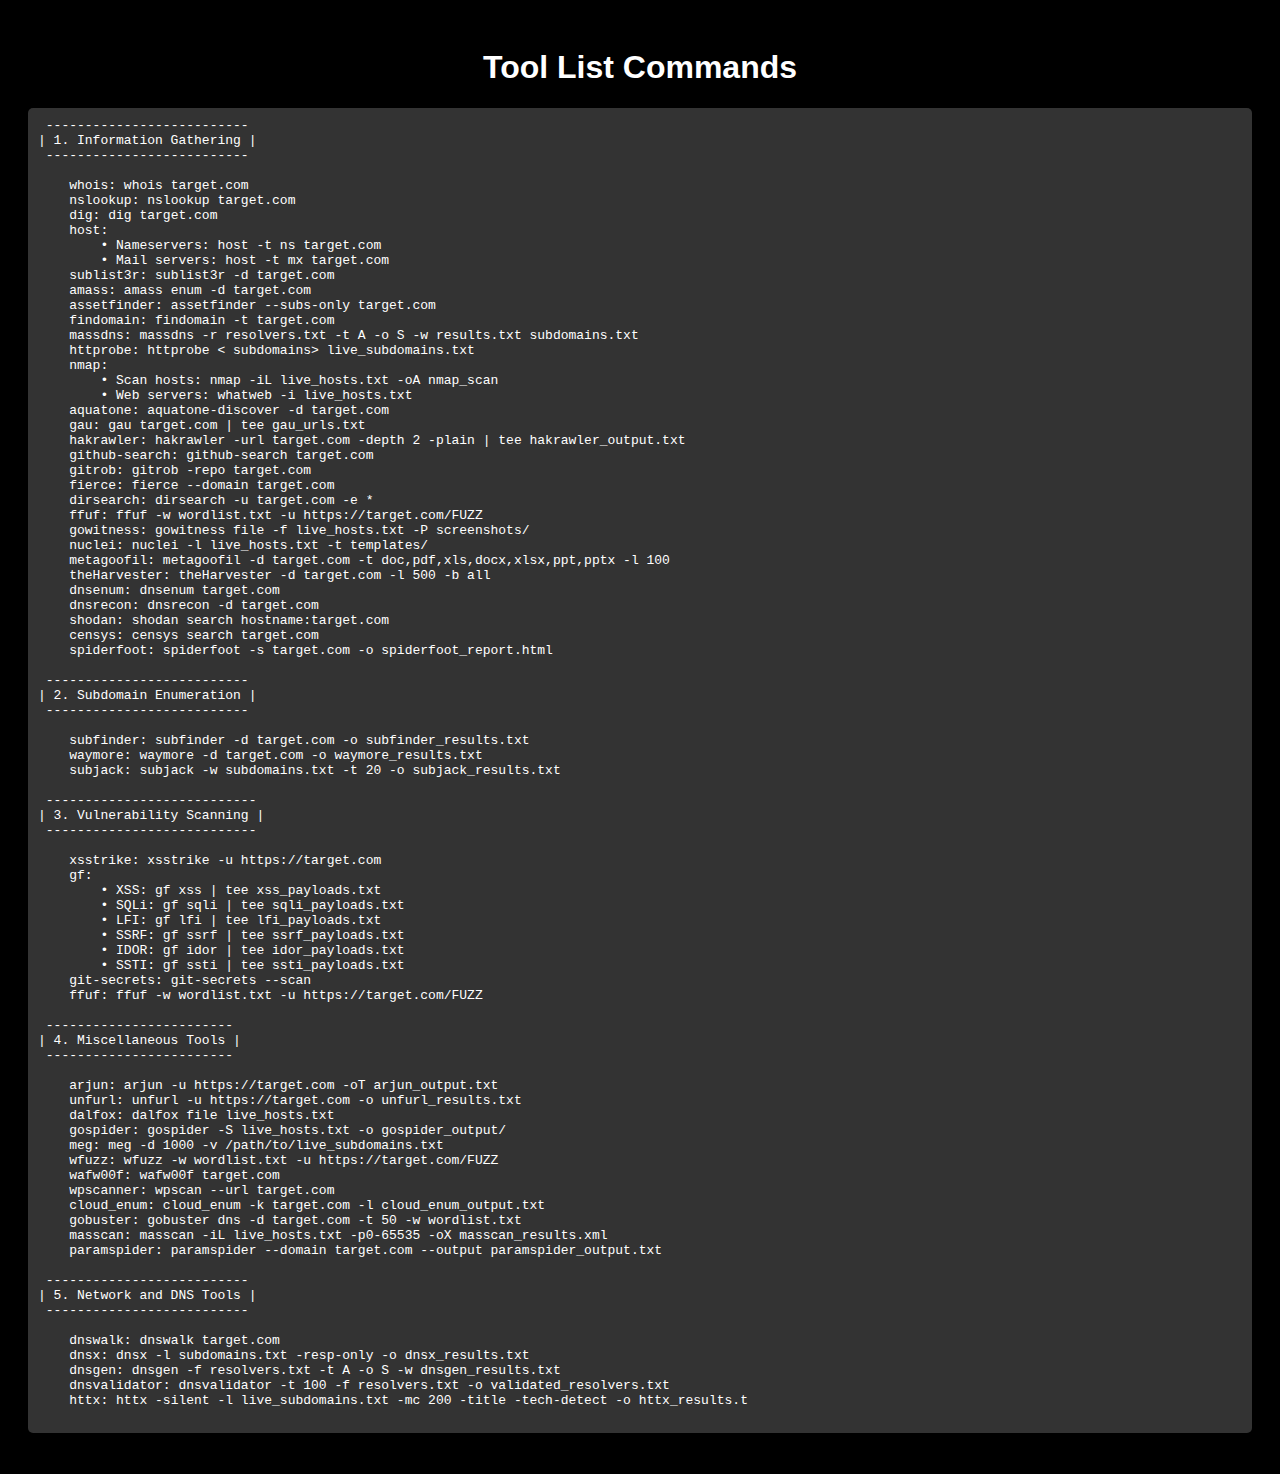
<file: tlc.html>
<!DOCTYPE html>
<html lang="en">
<head>
    <meta charset="UTF-8">
    <meta name="viewport" content="width=device-width, initial-scale=1.0">
    <title>Tool List Commands</title>
    <style>
        body {
            background-color: black;
            color: white;
            font-family: Arial, sans-serif;
            padding: 20px;
        }
        h1 {
            text-align: center;
            color: white;
        }

        h2, h3 {
            color: #555;
	    text-align: center;
        }
        pre {
            background-color: #333;
            padding: 10px;
            border-radius: 5px;
            white-space: pre-wrap; /* Allows wrapping of long lines */
        }
    </style>
</head>
<body>
    <h1>Tool List Commands</h1>
    <pre>
 --------------------------
| 1. Information Gathering |
 --------------------------

    whois: whois target.com
    nslookup: nslookup target.com
    dig: dig target.com
    host:
        • Nameservers: host -t ns target.com
        • Mail servers: host -t mx target.com
    sublist3r: sublist3r -d target.com
    amass: amass enum -d target.com
    assetfinder: assetfinder --subs-only target.com
    findomain: findomain -t target.com
    massdns: massdns -r resolvers.txt -t A -o S -w results.txt subdomains.txt
    httprobe: httprobe < subdomains> live_subdomains.txt
    nmap:
        • Scan hosts: nmap -iL live_hosts.txt -oA nmap_scan
        • Web servers: whatweb -i live_hosts.txt
    aquatone: aquatone-discover -d target.com
    gau: gau target.com | tee gau_urls.txt
    hakrawler: hakrawler -url target.com -depth 2 -plain | tee hakrawler_output.txt
    github-search: github-search target.com
    gitrob: gitrob -repo target.com
    fierce: fierce --domain target.com
    dirsearch: dirsearch -u target.com -e *
    ffuf: ffuf -w wordlist.txt -u https://target.com/FUZZ
    gowitness: gowitness file -f live_hosts.txt -P screenshots/
    nuclei: nuclei -l live_hosts.txt -t templates/
    metagoofil: metagoofil -d target.com -t doc,pdf,xls,docx,xlsx,ppt,pptx -l 100
    theHarvester: theHarvester -d target.com -l 500 -b all
    dnsenum: dnsenum target.com
    dnsrecon: dnsrecon -d target.com
    shodan: shodan search hostname:target.com
    censys: censys search target.com
    spiderfoot: spiderfoot -s target.com -o spiderfoot_report.html

 --------------------------
| 2. Subdomain Enumeration |
 --------------------------

    subfinder: subfinder -d target.com -o subfinder_results.txt
    waymore: waymore -d target.com -o waymore_results.txt
    subjack: subjack -w subdomains.txt -t 20 -o subjack_results.txt

 ---------------------------
| 3. Vulnerability Scanning |
 ---------------------------

    xsstrike: xsstrike -u https://target.com
    gf:
        • XSS: gf xss | tee xss_payloads.txt
        • SQLi: gf sqli | tee sqli_payloads.txt
        • LFI: gf lfi | tee lfi_payloads.txt
        • SSRF: gf ssrf | tee ssrf_payloads.txt
        • IDOR: gf idor | tee idor_payloads.txt
        • SSTI: gf ssti | tee ssti_payloads.txt
    git-secrets: git-secrets --scan
    ffuf: ffuf -w wordlist.txt -u https://target.com/FUZZ

 ------------------------
| 4. Miscellaneous Tools |
 ------------------------

    arjun: arjun -u https://target.com -oT arjun_output.txt
    unfurl: unfurl -u https://target.com -o unfurl_results.txt
    dalfox: dalfox file live_hosts.txt
    gospider: gospider -S live_hosts.txt -o gospider_output/
    meg: meg -d 1000 -v /path/to/live_subdomains.txt
    wfuzz: wfuzz -w wordlist.txt -u https://target.com/FUZZ
    wafw00f: wafw00f target.com
    wpscanner: wpscan --url target.com
    cloud_enum: cloud_enum -k target.com -l cloud_enum_output.txt
    gobuster: gobuster dns -d target.com -t 50 -w wordlist.txt
    masscan: masscan -iL live_hosts.txt -p0-65535 -oX masscan_results.xml
    paramspider: paramspider --domain target.com --output paramspider_output.txt

 --------------------------
| 5. Network and DNS Tools |
 --------------------------

    dnswalk: dnswalk target.com
    dnsx: dnsx -l subdomains.txt -resp-only -o dnsx_results.txt
    dnsgen: dnsgen -f resolvers.txt -t A -o S -w dnsgen_results.txt
    dnsvalidator: dnsvalidator -t 100 -f resolvers.txt -o validated_resolvers.txt
    httx: httx -silent -l live_subdomains.txt -mc 200 -title -tech-detect -o httx_results.t
    </pre>
</body>
</html>
</file>
